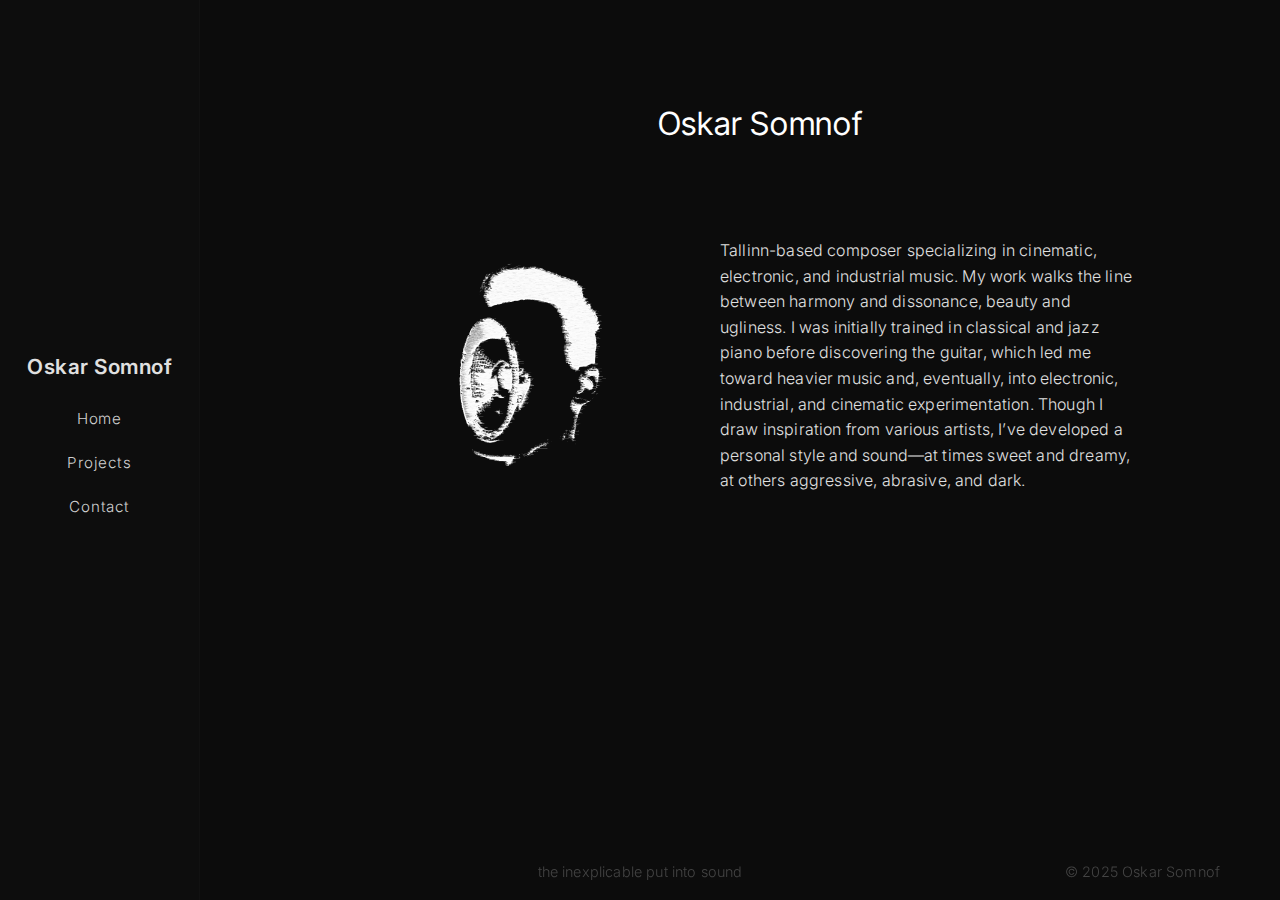
<file: index.html>
<!DOCTYPE html>
<html lang="en">
<head>
  <meta charset="UTF-8">
  <link href="https://fonts.googleapis.com/css2?family=Inter:wght@300;400;500;600&family=Inter+Tight:wght@500;600&display=swap" rel="stylesheet">
  <meta name="viewport" content="width=device-width, initial-scale=1.0">
  <title>Oskar Somnof</title>
  <link rel="stylesheet" href="style.css">
  <link rel="icon" type="image/x-icon" href="favicon.ico">
</head>
<body>
<div class="sidebar">
  <div class="logo">Oskar Somnof</div>

  <nav class="side-nav">
    <a href="index.html">Home</a>
    <a href="projects.html">Projects</a>
    <a href="contact.html">Contact</a>
  </nav>
</div>

 <div class="content">
  <main class="home">
    <div class="intro">
      <h1>Oskar Somnof</h1>
    <div class="intro-content">
        <img src="images/OStransparent.png" alt="Oskar Somnof" class="home-photo">
        <p>Tallinn-based composer specializing in cinematic, electronic, and industrial music. My work walks the line between harmony and dissonance, beauty and ugliness. I was initially trained in classical and jazz piano before discovering the guitar, which led me toward heavier music and, eventually, into electronic, industrial, and cinematic experimentation. Though I draw inspiration from various artists, I’ve developed a personal style and sound—at times sweet and dreamy, at others aggressive, abrasive, and dark.</p>
    </div>
  </main>
  </div>

<footer>
  <div class="footer-inner">
    <div class="footer-left"></div>

    <div class="footer-center">
      the inexplicable put into sound
    </div>

    <div class="footer-right">
      © 2025 Oskar Somnof
    </div>
  </div>
</footer>

<script>
let startX = 0;
let endX = 0;

document.addEventListener("touchstart", e => {
  startX = e.changedTouches[0].screenX;
});

document.addEventListener("touchend", e => {
  endX = e.changedTouches[0].screenX;
  handleSwipe();
});

function handleSwipe() {
  const threshold = 80; // minimum pixels to count as a swipe

  if (endX < startX - threshold) {
    // swipe left → go forward
    goNextPage();
  }
  if (endX > startX + threshold) {
    // swipe right → go backward
    goPrevPage();
  }
}

// ✅ Customize your page order here
const pages = ["index.html", "projects.html", "contact.html"];

function goNextPage() {
  const current = window.location.pathname.split("/").pop();
  const i = pages.indexOf(current);
  if (i !== -1 && i < pages.length - 1) {
    window.location.href = pages[i + 1];
  }
}

function goPrevPage() {
  const current = window.location.pathname.split("/").pop();
  const i = pages.indexOf(current);
  if (i > 0) {
    window.location.href = pages[i - 1];
  }
}
</script>

</body>
</html>
</file>
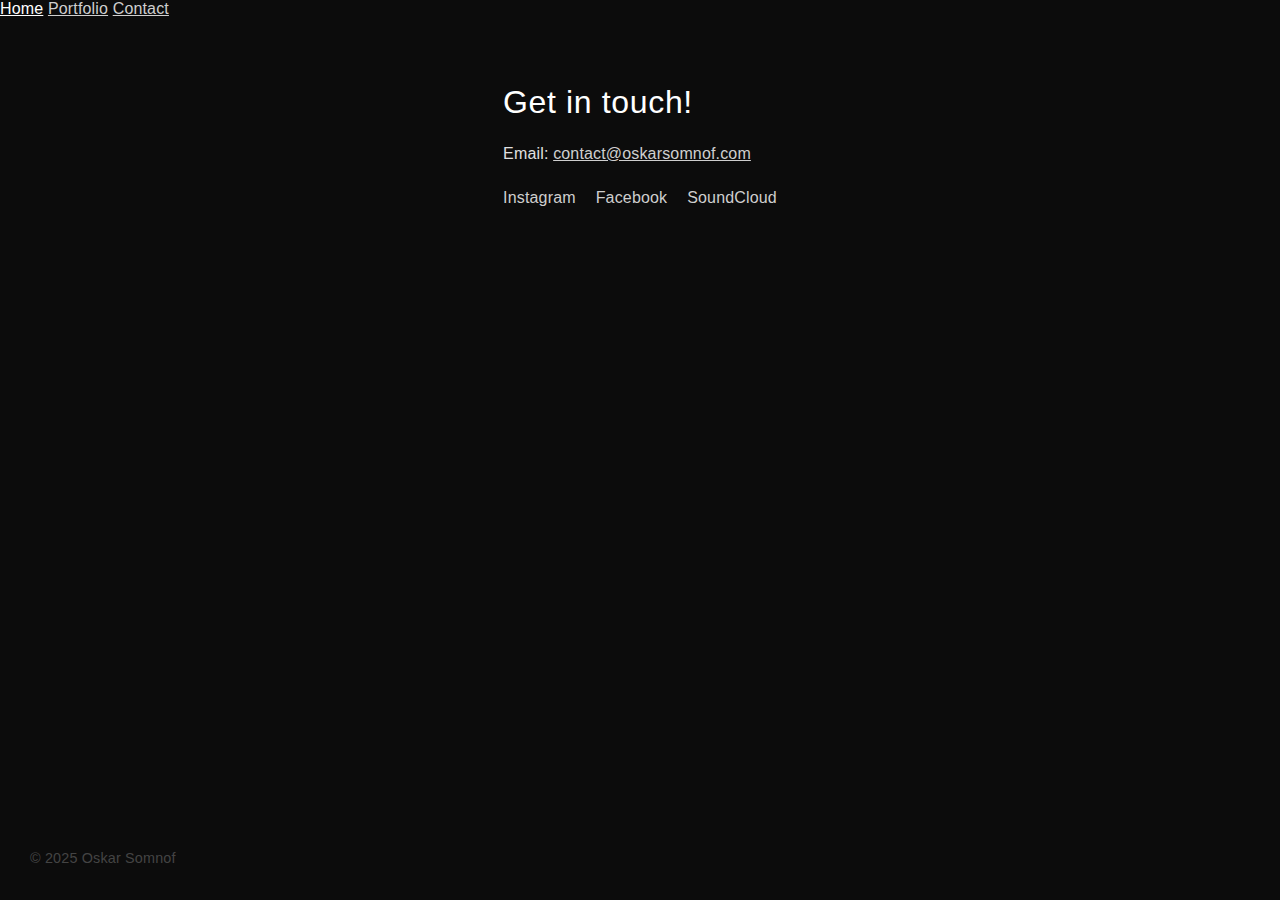
<file: contact.html>
<!DOCTYPE html>
<html lang="en">
<head>
  <meta charset="UTF-8">
  <meta name="viewport" content="width=device-width, initial-scale=1.0">
  <title>Contact - Oskar Somnof</title>
  <link rel="stylesheet" href="style.css">
</head>
<body>
  <header>
    <nav>
      <a href="index.html">Home</a>
      <a href="portfolio.html">Portfolio</a>
      <a href="contact.html" class="active">Contact</a>
    </nav>
  </header>

  <main class="contact">
    <h1>Get in touch!</h1>
    <p>Email: <span id="email"></span></p>

    <div class="social-links">
      <a href="https://www.instagram.com/oskarsomnoff/" target="_blank">Instagram</a>
      <a href="https://www.facebook.com/oskarsomnoff" target="_blank">Facebook</a>
      <a href="https://soundcloud.com/oskar-somnof" target="_blank">SoundCloud</a>
    </div>
  </main>

  <footer>
    <p>© 2025 Oskar Somnof</p>
  </footer>

  <script>
    // Protects email from bots by constructing it dynamically
    const user = 'contact';
    const domain = 'oskarsomnof.com';
    const email = `${user}@${domain}`;
    const span = document.getElementById('email');
    const link = document.createElement('a');
    link.href = `mailto:${email}`;
    link.textContent = email;
    span.appendChild(link);
  </script>
</body>
</html>
</file>
<file: style.css>
/* ----------------------
   Global / Base styles
   ---------------------- */
:root{
  --bg:#0c0c0c;
  --panel:#111;
  --muted:#777;
  --text:#e0e0e0;
  --accent:#fff;
  --max-w:900px;
  --gap:1rem;
}

* { box-sizing: border-box; }

::selection {
  background: #444;   /* highlight background */
  color: #fff;        /* highlight text color */
}

html {
  scroll-behavior: smooth;
  scrollbar-width: none;
}

html,body {
  height: 100%;
  margin: 0;
  background: var(--bg);
  color: var(--text);
  font-family: 'Inter', sans-serif;
  font-weight: 300;
  letter-spacing: 0.01em;
  -webkit-font-smoothing:antialiased;
  -moz-osx-font-smoothing:grayscale;
}

h1, h2, h3 {
  font-family: 'Inter Tight', sans-serif;
  font-weight: 600;
  letter-spacing: 0.02em;
}

/* Main container — centralized for all pages */
main {
  max-width: var(--max-w);
  margin: 60px auto;
  padding: 0 20px 80px;
  line-height: 1.5;
}

/* Headings */
h1, h2 {
  color: var(--accent);
  font-weight: 400;
  margin: 0 0 12px 0;
}

/* Homepage image */
.home-photo {
  display: block;
  margin: 20px auto;
  max-width: 33%;
  border-radius: 0px;
  box-shadow: 0 0px 0px rgba(0,0,0,0.4);
}

/* Links, footer */
a { color: #cfcfcf; }
a:hover { color: var(--accent); }

footer {
  text-align: center;
  padding: 22px 12px;
  font-size: 0.9rem;
  color: var(--muted);
  background: transparent;
  margin-top: 40px;
}

/* Social links */
.social-links { margin-top: 18px; display:flex; gap:12px; justify-content:center; flex-wrap:wrap; }
.social-links a { color: #cfcfcf; text-decoration:none; }

/* Small utilities */
.center { text-align:center; }
.small { font-size:0.95rem; color:var(--muted); }

/* ----------------------
   projects-specific styles
   Scoped under .projects so it won't overwrite globals
   ---------------------- */
.projects {
  /* we use slightly larger max-width for projects pages if desired */
  max-width: 1000px;
  margin: 40px auto;
  padding: 0 20px 80px;
}

/* Playlists row (side-by-side on desktop, stacked on small screens) */
.projects .playlist-row {
  display: flex;
  gap: 2rem;
  justify-content: space-between;
  align-items: flex-start;
  flex-wrap: wrap;
  margin-top: 12px;
}

/* Each playlist column */
.projects .playlist {
  background: transparent; /* keep minimalist */
  flex: 1 1 44%;
  min-width: 280px;
  padding: 6px 0;
}

/* Playlist heading style (no emoji) */
.projects .playlist h2 {
  font-size: 1.15rem;
  margin-bottom: 10px;
  border-bottom: 1px solid #222;
  padding-bottom: 8px;
  color: var(--accent);
}

.track {
  display: flex;
  align-items: center;
  justify-content: space-between; /* keeps spacing even */
  gap: 15px; /* space between title and player */
  margin-bottom: 15px;
}

.track-title {
  flex-shrink: 0; /* prevents title from shrinking */
  font-size: 1rem;
  color: #ddd;
  width: 120px; /* optional, keeps titles aligned */
  text-align: right; /* gives a neat column-like look */
}

/* Videos row and video tiles */
.projects .video-row {
  display: flex;
  gap: 1rem;
  justify-content: space-between;
  flex-wrap: wrap;
  margin-top: 26px;
}

/* each video column scaled to be smaller — half-size-ish */
.projects .video {
  flex: 1 1 48%;
  min-width: 260px;
  max-width: 48%;
}

/* ensure iframe fits its container and maintains 16:9 */
.projects .video iframe {
  width: 100%;
  aspect-ratio: 16 / 9;
  border-radius: 6px;
  border: 0;
  background: #000;
  display: block;
}

.video-caption {
  font-size: 0.8rem;           /* smaller font */
  color: #666;                 /* dark gray like footer */
  text-align: center;          /* centered under the video */
  margin-top: 6px;             /* small spacing from video */
  letter-spacing: 0.3px;       /* subtle elegant spacing */
}

/* Responsive adjustments */
@media (max-width: 760px) {
  nav { gap: 12px; }
  main { margin: 40px 12px; padding: 0 14px 60px; }
  .projects .playlist { flex-basis: 100%; min-width: 100%; }
  .projects .video { flex-basis: 100%; max-width: 100%; }
}
html, body {
  height: 100%;
  margin: 0;
}

body {
  display: flex;
  flex-direction: column;
  min-height: 100vh;
}

main {
  flex: 1;
}

footer {
  display: flex;
  justify-content: space-between; /* separates center and right items */
  align-items: center;
  background-color: #111;
  color: #ccc;
  text-align: right;
  padding: 10px 0px;
  gap: 10px;
}

.footer-center {
  flex: 1;
  text-align: center; /* centers the tagline */
}

.footer-right {
  text-align: right;
  white-space: nowrap; /* prevents wrapping if screen is narrow */
}

#contact {
/* display: flex;
flex-direction: column;
justify-content: center; /* vertical centering */
align-items: center; /* horizontal centering */
min-height: calc(100vh - 120px); /* keeps within viewport minus header/footer */
text-align: center;
}

/* Remove unnecessary scroll space on projects page */
.projects {
  max-width: 1000px;
  margin: 40px auto 0; /* Remove bottom margin */
  padding: 0 20px 40px; /* Reduce bottom padding */
}

body {
  display: flex;
  flex-direction: column;
  min-height: 100vh;
  overflow-y: auto; /* allow scroll only if necessary */
}

main {
  flex: 1;
  margin-bottom: 0; /* prevents extra white space */
}

footer {
  margin-top: auto; /* pushes footer to bottom without adding scroll */
}

.home .intro {
  display: flex;
  align-items: center;        /* vertically center text with image */
  justify-content: center;    /* centers both on the page */
  gap: 40px;                  /* space between text and image */
  flex-wrap: wrap;            /* allows wrapping on small screens */
  text-align: center;
}

.home .intro img {
  max-width: 300px;           /* control image size */
  border-radius: 8px;
  box-shadow: 0 6px 18px rgba(0,0,0,0.4);
}

.home .intro h1 {
  margin-bottom: 0.5rem;
}

.home .intro p {
  max-width: 420px;
  line-height: 1.6;
}

.home .intro-content {
  display: flex;
  justify-content: center;
  align-items: center;
  gap: 40px;
  flex-wrap: wrap; /* makes it stack on smaller screens */
  max-width: 900px;
  margin: 0 auto;
  text-align: left;
}

.home .intro-content img {
  max-width: 300px;
  border-radius: 8px;
  box-shadow: none;
}

.home .intro-content p {
  max-width: 420px;
  line-height: 1.6;
}

/* Plyr dark theme tweaks to match site */
.plyr {
  background: #0b0b0b;
  color: #4d4d4d;
  border-radius: 8px;
  border: none;
  box-shadow: none;
}

.plyr__controls {
  background: transparent;
}

.plyr--audio .plyr__control.plyr__control--overlaid {
  color: #fff;
}

/* reduce default padding so it sits well in columns */
.plyr__controls .plyr__control {
  padding: 6px;
}

/* ---------- Track row: title left, player right, vertically centered ---------- */
.projects .track {
  display: flex;
  align-items: center;      /* vertical centering */
  gap: 18px;                /* space between title and player */
  margin-bottom: 16px;
}

/* Title column on the left */
.projects .track-title {
  width: 160px;             /* fixed column width keeps titles aligned */
  flex-shrink: 0;           /* don't let title collapse */
  text-align: right;        /* right-aligned labels look like rack labels */
  color: #d6d6d6;
  font-size: 0.98rem;
  line-height: 1;           /* keep the title vertically compact */
  padding-right: 8px;
}

/* Make the player take the remaining horizontal space */
.projects .track audio.js-player,
.projects .track .plyr {
  flex: 1 1 auto;
  max-width: 100%;
}

/* ---------- Plyr dark theme overrides (minimal, contrast-optimized) ---------- */
/* player container */
.plyr {
  background: #0c0c0c;      /* dark bar */
  color: #444444;           /* icons / text */
  border-radius: 10px;
  border: none;
  box-shadow: none;
}

/* controls row background (smaller padding, flat) */
.plyr__controls {
  background: transparent; /* we use the player container background */
}

/* control icons / text */
.plyr__control,
.plyr__time,
.plyr__volume {
  color: #333333 !important;
}

/* progress bar track (background) and buffer */
.plyr .plyr__progress--played {
  background: #9a9a9a; /* played portion */
}
.plyr .plyr__progress {
  background: rgba(255,255,255,0.06); /* rail */
}

/* scrub handle */
.plyr .plyr__progress__container .plyr__progress__tooltip,
.plyr .plyr__progress__container .plyr__progress__handle {
  background: #cfcfcf;
}

/* reduce default spacing so players sit compactly */
.plyr__controls .plyr__control {
  padding: 6px 8px;
}

/* make the big overlay play button subtle (audio only) */
.plyr--audio .plyr__control.plyr__control--overlaid {
  opacity: 0.85;
}

/* Responsive: on very narrow screens stack title above player */
@media (max-width: 560px) {
  .projects .track {
    flex-direction: column;
    align-items: stretch;
  }
  .projects .track-title {
    width: 100%;
    text-align: left;
    padding-right: 0;
    margin-bottom: 8px;
  }
}

footer {
  width: 100%;
  padding: 20px 30px;
  font-size: 0.9rem;
  background: transparent;
  color: #444;
}

.footer-inner {
  display: flex;
  justify-content: space-between;
  align-items: center;
  width: 100%;
  position: relative;
}

/* Center text (desktop) */
.footer-center {
  position: absolute;
  left: 50%;
  transform: translateX(-50%);
  text-align: center;
  white-space: nowrap;
}

/* Right text (desktop) */
.footer-right {
  margin-left: auto;
  padding-right: 30px;
  white-space: nowrap;
}

/* Left block for balance */
.footer-left {
  width: 200px;
}

/* Fix: your missing semicolon */
.video-caption {
  color: #444;
  font-size: 0.9rem;
}

/* ✅ MOBILE FIX — disable absolute centering so nothing overlaps */
@media (max-width: 600px) {

  footer {
    padding: 28px 20px 36px;
  }

  .footer-inner {
    flex-direction: column;
    align-items: center;
    gap: 12px; /* spacing between lines */
    position: static; /* IMPORTANT */
  }

  .footer-center {
    position: static !important;  /* ✅ disable absolute */
    transform: none !important;   /* ✅ remove desktop transform */
    width: 100%;
    text-align: center;
    margin-bottom: 6px;
  }

  .footer-right {
    width: 100%;
    text-align: center;
    margin: 0;
    padding-right: 0;
  }

  .footer-left {
    display: none; /* not needed on mobile */
  }
}


/* Mobile spacing tweaks for homepage */
@media (max-width: 600px) {

  footer {
    padding: 32px 20px 40px !important;
  }

  .footer-inner {
    position: static !important;
    display: flex !important;
    flex-direction: column !important;
    align-items: center !important;
    justify-content: center !important;
    gap: 16px !important;
  }

  .footer-center {
    position: static !important;
    transform: none !important;
    width: 100% !important;
    text-align: center !important;
    margin: 0 !important;
    padding: 0 !important;
    line-height: 1.3 !important;
  }

  .footer-right {
    position: static !important;
    width: 100% !important;
    text-align: center !important;
    margin: 0 !important;
    padding: 0 !important;
    line-height: 1.3 !important;
  }

  .footer-left {
    display: none !important;
  }
}

/* Remove extra bottom padding on Contact page */
.contact {
  padding-bottom: 20px !important;
  margin-bottom: 0 !important;
}

/* -----------------------
   LEFT SIDEBAR LAYOUT
   ----------------------- */

body {
  display: flex;
  margin: 0;
  background: #0c0c0c;
  color: #e0e0e0;
  font-family: 'Inter', sans-serif;
}

/* Sidebar column */
.sidebar {
  width: 200px;
  background: #0d0d0d;
  padding: 30px 20px;
  position: fixed;
  top: 0;
  bottom: 0;
  left: 0;
  border-right: 1px solid #111;
  display: flex;
  flex-direction: column;
  gap: 30px;
}

/* Logo / Name */
.logo {
  font-size: 1.3rem;
  font-weight: 600;
  letter-spacing: 0.5px;
}

/* Navigation */
.side-nav {
  display: flex;
  flex-direction: column;
  gap: 18px;
}

.side-nav a {
  color: #cfcfcf;
  text-decoration: none;
  font-size: 0.95rem;
  letter-spacing: 0.05em;
  transition: 0.2s ease;
}

.side-nav a:hover,
.side-nav a.active {
  color: #fff;
}

/* Content area */
.content {
  margin-left: 240px; /* space for sidebar */
  padding: 40px;
  max-width: 900px; /* controls the width of your page content */
  width: 100%;
  margin-right: auto;
  margin-left: 240px;
  display: block;
}

/* center all content inside the content area */
.content {
  margin-left: 240px;
  margin-right: auto;
  max-width: 900px;
}

/* ensures the content block is centered in the remaining space */
@media (min-width: 900px) {
  .content {
    margin-left: calc(240px + (100vw - 240px - 900px) / 2);
  }
}

/* Responsive for mobile */
@media (max-width: 720px) {
  .sidebar {
    position: relative;
    width: 100%;
    flex-direction: row;
    justify-content: space-between;
    align-items: center;
    border-right: none;
    border-bottom: 1px solid #111;
  }

  .side-nav {
    flex-direction: row;
    gap: 16px;
  }

  .content {
    margin-left: 0;
    padding: 20px;
  }
}

.contact-wrapper {
  max-width: 600px;  /* adjust for taste */
  margin: 0 auto;   /* centers the whole block */
}

.contact-wrapper h1,
.contact-wrapper p {
  text-align: left;
}

.social-links {
  display: flex;
  gap: 20px;
  margin-top: 20px;
  text-align: left;
}

/* --- Custom Audio Player --- */

.custom-player {
  display: flex;
  align-items: center;
  gap: 12px;
  background: #1a1a1a;
  padding: 8px 14px;
  border-radius: 10px;
  width: 260px;
}

.cp-play {
  background: none;
  border: none;
  color: #eee;
  font-size: 18px;
  cursor: pointer;
  width: 28px;
}

.cp-bar {
  flex: 1;
  height: 4px;
  background: #444;
  border-radius: 2px;
  position: relative;
  cursor: pointer;
}

.cp-progress {
  height: 100%;
  width: 0%;
  background: #888;
  border-radius: 2px;
}

.cp-time {
  font-size: 12px;
  color: #777;
}

/* Desktop columns */
.playlist-columns {
  display: flex;
  gap: 60px;
  align-items: flex-start;
  justify-content: center;
  margin-bottom: 40px;
}

.playlist-column {
  flex: 1;
  min-width: 320px;
  max-width: 450px;
}

@media (max-width: 900px) {
  .playlist-columns {
    flex-direction: column;
    gap: 30px;
  }
}

.film-header {
  text-align: center;
  margin-top: 50px;
}

.film-header h2 {
  margin-bottom: 30px;
}

.sidebar {
  display: flex;
  flex-direction: column;
  align-items: center;
  justify-content: center; /* vertical centering */
  height: 100vh;
  padding-top: 0;
}

.sidebar img {
  margin-bottom: 40px;
}

.sidebar nav {
  display: flex;
  flex-direction: column;
  gap: 25px;
  text-align: center;
}

/* -----------------------
   MOBILE NAVIGATION
----------------------- */
.mobile-nav {
  display: none;
  width: 100%;
  background: #111;
  padding: 12px 20px;
  position: sticky;
  top: 0;
  z-index: 1000;
}

.mobile-nav-inner {
  display: flex;
  justify-content: space-between;
  align-items: center;
}

.mobile-logo {
  color: #fff;
  font-size: 1.1rem;
  font-weight: 500;
}

.mobile-burger {
  font-size: 1.6rem;
  color: #fff;
  cursor: pointer;
}

/* Dropdown menu */
.mobile-menu {
  display: none;
  flex-direction: column;
  background: #111;
  padding: 10px 0;
}

.mobile-menu.open {
  display: flex;
}

.mobile-menu a {
  color: #eee;
  padding: 10px 20px;
  text-decoration: none;
  font-size: 1rem;
}

.mobile-menu a:hover {
  color: #fff;
}


/* -----------------------
   RESPONSIVE BREAKPOINT
----------------------- */
@media (max-width: 900px) {
  
  /* Hide desktop sidebar */
  .sidebar {
    display: none;
  }

  /* Show mobile nav */
  .mobile-nav {
    display: block;
  }

  /* Let page content be full width */
  .content {
    margin-left: 0 !important;
    padding: 0 20px;
  }
}

.custom-player {
    display: flex;
    align-items: center;
    gap: 14px;
    color: #ccc;
    padding: 6px 0;
}

.cp-play {
    background: none;
    border: none;
    font-size: 16px;
    color: #ccc;
    cursor: pointer;
}

.cp-bar {
    position: relative;
    width: 160px;
    height: 6px;
    background: #333;
    border-radius: 3px;
    cursor: pointer;
}

.cp-progress {
    height: 100%;
    width: 0%;
    background: #888;
    border-radius: 3px;
}

.cp-volume {
    width: 80px;
    cursor: pointer;
}

.cp-time {
    font-size: 12px;
    color: #777;
}

/* Volume wrapper (button + hidden drawer) */
.cp-volume-wrapper {
    position: relative;
    display: flex;
    align-items: center;
}

/* The volume icon */
.cp-volume-btn {
    background: none;
    border: none;
    cursor: pointer;
    font-size: 15px;
    color: #ccc;
    padding: 0;
}

/* Hidden drawer container */
.cp-volume-drawer {
    position: absolute;
    bottom: 100%;
    right: 0;
    padding: 6px;
    background: #111;
    border-radius: 6px;
    box-shadow: 0 0 6px rgba(0,0,0,0.6);
    display: none;
}

/* Vertical slider inside drawer */
.cp-volume {
    width: 80px;
}

/* Show drawer on hover (desktop) */
.cp-volume-wrapper:hover .cp-volume-drawer {
    display: block;
}

/* Mobile toggle class */
.cp-volume-wrapper.open .cp-volume-drawer {
    display: block;
}

.custom-player {
    width: 260px;    /* Prevents the time display from being cut off */
}

.cp-time {
    color: #ccc;
    font-size: 12px;
    flex-shrink: 0;   /* Prevent shrinking */
    margin-left: 8px;
}
.custom-player {
    display: flex;
    align-items: center;
    gap: 8px;
    width: 260px;
    background: #222;
    padding: 6px 10px;
    border-radius: 10px;
}

.cp-icon {
    width: 15px;
    height: 15px;
    display: block;
}

.cp-bar {
    flex: 1;
    height: 4px;
    background: #444;
    border-radius: 3px;
    cursor: pointer;
    position: relative;
}

.cp-progress {
    height: 100%;
    background: #aaa;
    border-radius: 3px;
    width: 0%;
}

.cp-play {
    background: none;
    border: none;
    cursor: pointer;
    color: #ccc;
    font-size: 15px;
}

.cp-volume-wrapper {
    position: relative;
}

.cp-volume-btn {
    background: none;
    border: none;
    cursor: pointer;
    color: #ccc;
}

.cp-time {
    color: #ccc;
    font-size: 11px;
    margin-left: 4px;
    flex-shrink: 0;
}
</file>
